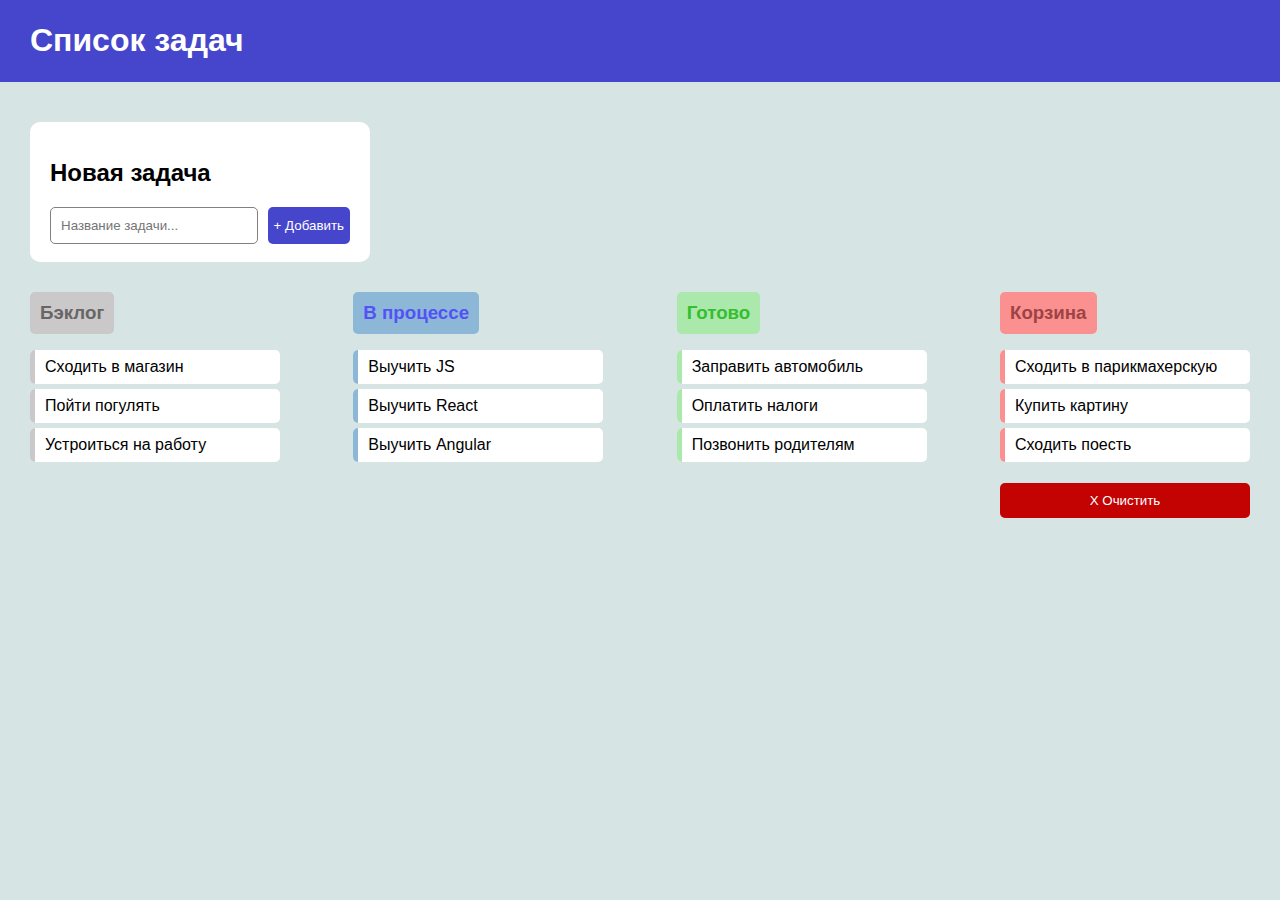
<file: TODO-list/index.html>
<!DOCTYPE html>
<html lang="ru">

<head>
    <title>Список задач Абзалов Азат Маратович</title>
    <link rel="stylesheet" href="styles/style.css">
</head>

<body class="board-app">
    <main class="page-main">
        <section class="task-add-section"></section>
    </main>

    <script src="src/main.js" type="module"></script>
</body>
</html>
</file>
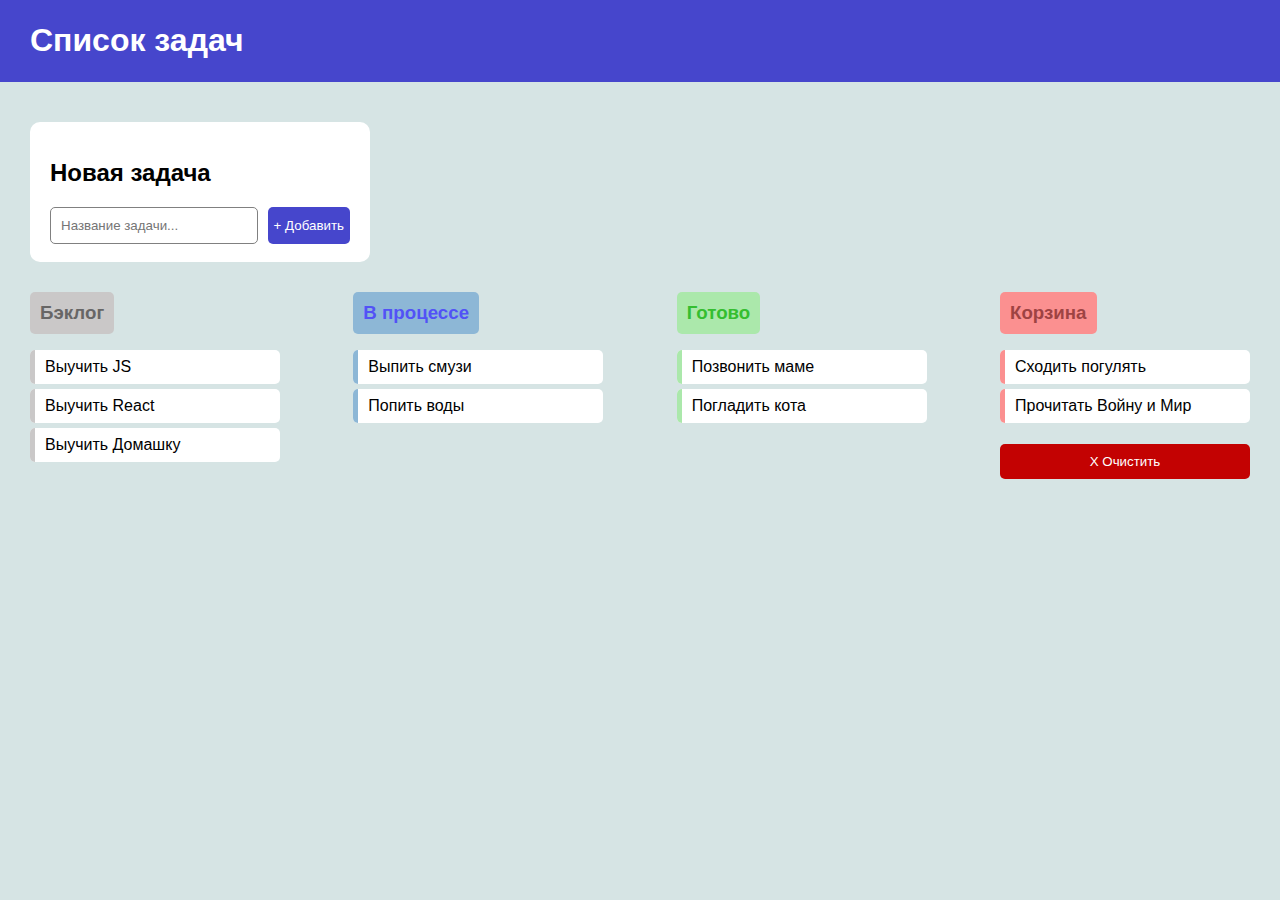
<file: TODO-list/markup/index.html>
<!DOCTYPE html>
<html lang="ru">
<head>
    <title>Список задач Абзалов Азат Маратович</title>
    <link rel="stylesheet" href="styles/style.css">
</head>

<header class="page-header">
    <h1 class="page-header-title">Список задач</h1>
</header>

<main class="page-main">
    <section class="task-add-section">
        <form>
            <h2>Новая задача</h2>
            <section class="task-input-field">
                <input type ="text" class="task-input" placeholder="Название задачи...">
                <button type="button" class="task-add-button">+ Добавить</button>
            </section>
        </form>
    </section>

    <section class="tasks-board">
        <section class="task-container backlog">
            <h3>Бэклог</h3>
            <ul class="task-list">
                <li class="task-list-element">Выучить JS</li>
                <li class="task-list-element">Выучить React</li>
                <li class="task-list-element">Выучить Домашку</li>
            </ul>
        </section>

        <section class="task-container in-progress">
            <h3>В процессе</h3>
            <ul class="task-list">
                <li class="task-list-element">Выпить смузи</li>
                <li class="task-list-element">Попить воды</li>
            </ul>
        </section>

        <section class="task-container completed">
            <h3>Готово</h3>
            <ul class="task-list">
                <li class="task-list-element">Позвонить маме</li>
                <li class="task-list-element">Погладить кота</li>
            </ul>
        </section>

        <section class="task-container trash-can">
            <h3>Корзина</h3>
            <ul class="task-list">
                <li class="task-list-element">Сходить погулять</li>
                <li class="task-list-element">Прочитать Войну и Мир</li>
            </ul>
            <button type="button" class="clear-button">X Очистить</button>
        </section>

    </section>
</main>
</html>
</file>
<file: TODO-list/styles/style.css>
body{
    font-family: sans-serif;
    background-color: rgb(214, 228, 228);
    min-width: max-content;
    margin:0;
    padding:0;
}

.page-header{
    color:white;
    background-color: rgb(70, 70, 204);
    text-align: left;
    width: 100% - 30px;
    padding: 1px 30px;
}

.page-main{
    padding: 30px;
}

.task-add-section{
    background: white;
    width: 300px;
    height: 100px;
    border-radius:10px;
    margin-top:10px;
    margin-bottom:30px;
    padding: 20px;
    display:flex;
    flex-direction: column;
    justify-content: center;  
}

.task-input-field{
    display: flex;
    gap: 10px;
}

.task-input{
    flex-grow: 1;
    padding: 10px;
    border: 1px solid gray;
    border-radius:5px;
}

.task-add-button{
    color:white;
    background-color:rgb(70, 70, 204);
    border:none;
    border-radius:5px;
    cursor:pointer;
}

.tasks-board{
    display:flex;
    justify-content: space-between;
    gap: 20px;
    flex-wrap:nowrap;
}   

.task-container{
    width: 250px;
    flex-shrink:0;
}

.tasks-board h3{
    display: inline-block;
    padding:10px;
    border-radius:5px;
    text-align:center;
    margin:0;
}

.backlog h3{color:rgb(103, 102, 102) ;background-color:rgb(202, 200, 200) ;}
.in-progress h3{color:rgb(82, 82, 246) ;background-color:rgb(141, 183, 214) ;}
.completed h3{color:rgb(53, 190, 48);background-color:rgb(171, 232, 171) ;}
.trash-can h3{color: rgb(158, 67, 67);background-color:rgb(251, 144, 144) ;}

.task-list{
    list-style: none;
    padding: 0;
}

.task-list li{
    background:white;
    padding: 8px 8px 8px 15px;
    margin: 5px 0;
    border-radius: 5px;
    position: relative;
    overflow-wrap: break-word;
}

.task-list li::before{
    content:"";
    width: 5px;
    height: 100%;
    position: absolute;
    left:0;
    top:0;
    border-radius:5px 0 0 5px;
}

.backlog .task-list li::before{background-color:rgb(202, 200, 200) ;}
.in-progress .task-list li::before{background-color:rgb(141, 183, 214);}
.completed .task-list li::before{background-color:rgb(171, 232, 171);}
.trash-can .task-list li::before{background-color:rgb(251, 144, 144);}

.clear-button{
    background-color:rgb(195, 2, 2);
    color: white;
    border: none;
    border-radius: 5px;
    width: 100%;
    cursor: pointer;
    margin-top: 5px;
    padding: 10px;
}

.empty-tasks {
    width: 80%;
    height: 20px;
    border: 3px dashed gray;
    border-radius: 10px;
    color: gray;
    font-size: 15px;
    padding: 15px;
}
</file>
<file: TODO-list/markup/styles/style.css>
body{
    font-family: sans-serif;
    background-color: rgb(214, 228, 228);
    min-width: max-content;
    margin:0;
    padding:0;
}

.page-header{
    color:white;
    background-color: rgb(70, 70, 204);
    text-align: left;
    width: 100% - 30px;
    padding: 1px 30px;
}

.page-main{
    padding: 30px;
}

.task-add-section{
    background: white;
    width: 300px;
    height: 100px;
    border-radius:10px;
    margin-top:10px;
    margin-bottom:30px;
    padding: 20px;
    display:flex;
    flex-direction: column;
    justify-content: center;  
}

.task-input-field{
    display: flex;
    gap: 10px;
}

.task-input{
    flex-grow: 1;
    padding: 10px;
    border: 1px solid gray;
    border-radius:5px;
}

.task-add-button{
    color:white;
    background-color:rgb(70, 70, 204);
    border:none;
    border-radius:5px;
    cursor:pointer;
}

.tasks-board{
    display:flex;
    justify-content: space-between;
    gap: 20px;
    flex-wrap:nowrap;
}   

.task-container{
    width: 250px;
    flex-shrink:0;
}

.tasks-board h3{
    display: inline-block;
    padding:10px;
    border-radius:5px;
    text-align:center;
    margin:0;
}

.backlog h3{color:rgb(103, 102, 102) ;background-color:rgb(202, 200, 200) ;}
.in-progress h3{color:rgb(82, 82, 246) ;background-color:rgb(141, 183, 214) ;}
.completed h3{color:rgb(53, 190, 48);background-color:rgb(171, 232, 171) ;}
.trash-can h3{color: rgb(158, 67, 67);background-color:rgb(251, 144, 144) ;}

.task-list{
    list-style: none;
    padding: 0;
}

.task-list li{
    background:white;
    padding: 8px 8px 8px 15px;
    margin: 5px 0;
    border-radius: 5px;
    position: relative;
}

.task-list li::before{
    content:"";
    width: 5px;
    height: 100%;
    position: absolute;
    left:0;
    top:0;
    border-radius:5px 0 0 5px;
}

.backlog .task-list li::before{background-color:rgb(202, 200, 200) ;}
.in-progress .task-list li::before{background-color:rgb(141, 183, 214);}
.completed .task-list li::before{background-color:rgb(171, 232, 171);}
.trash-can .task-list li::before{background-color:rgb(251, 144, 144);}

.clear-button{
    background-color:rgb(195, 2, 2);
    color: white;
    border: none;
    border-radius: 5px;
    width: 100%;
    cursor: pointer;
    margin-top: 5px;
    padding: 10px;
}
</file>
